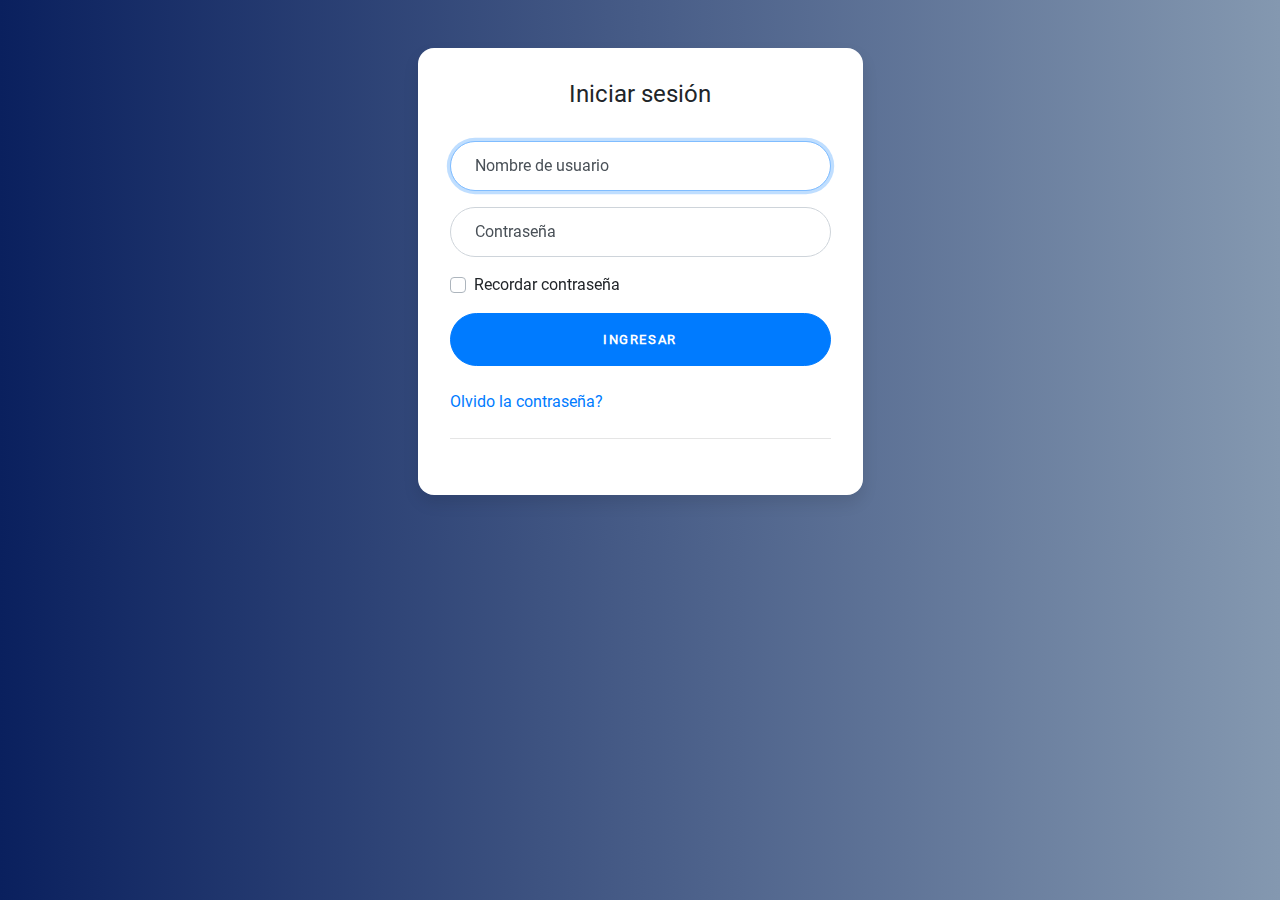
<file: InterfaceUsuario/login.html>
<!DOCTYPE html>
<html lang="en">
<head>
	<meta charset="UTF-8">
	<meta name="viewport" content="width=device-width, initial-scale=1, shrink-to-fit=no">
	<!-- Bootstrap core CSS -->
  	<link href="vendor/bootstrap/css/bootstrap.min.css" rel="stylesheet">
  	<!-- Custom styles for this template -->
  	<link href="css/login-style.css" rel="stylesheet">
  	<!-- font Awesome -->
  	<link href="css/all.css" rel="stylesheet">
	<title>Document</title>
</head>
<body>
  
  <div class="container">
    <div class="row">
      <div class="col-sm-9 col-md-7 col-lg-5 mx-auto">
        <div class="card card-signin my-5">
          <div class="card-body">
            <h5 class="card-title text-center">Iniciar sesión</h5>
            <form class="form-signin">
              <div class="form-label-group">
                <input type="text" id="inputEmail" class="form-control" placeholder="Nombre de usuario" required autofocus>
                <label for="inputEmail">Nombre de usuario</label>
              </div>

              <div class="form-label-group">
                <input type="password" id="inputPassword" class="form-control" placeholder="Contraseña" required>
                <label for="inputPassword">Contraseña</label>
              </div>

              <div class="custom-control custom-checkbox mb-3">
                <input type="checkbox" class="custom-control-input" id="customCheck1">
                <label class="custom-control-label" for="customCheck1">Recordar contraseña</label>
              </div>
              <button class="btn btn-lg btn-primary btn-block text-uppercase" type="submit">Ingresar</button>
              <br>
              <a href="#">Olvido la contraseña?</a>
              <hr class="my-4">
            </form>
          </div>
        </div>
      </div>
    </div>
  </div>

  <!-- Bootstrap core JavaScript -->
  <script src="vendor/jquery/jquery.min.js"></script>
  <script src="vendor/bootstrap/js/bootstrap.bundle.min.js"></script>
</body>
</html>
</file>
<file: InterfaceUsuario/css/login-style.css>
/*3. Tipo de letra - para transformar en otros formatos https://transfonter.org*/
@font-face {
    font-family: 'Roboto';
    src: url('../webfonts/Roboto-Regular.eot');
    src: url('../webfonts/Roboto-Regular.eot?#iefix') format('embedded-opentype'),
        url('../webfonts/Roboto-Regular.woff2') format('woff2'),
        url('../webfonts/Roboto-Regular.woff') format('woff'),
        url('../webfonts/Roboto-Regular.ttf') format('truetype'),
        url('../webfonts/Roboto-Regular.svg#Roboto-Regular') format('svg');
    font-weight: normal;
    font-style: normal;
    font-display: swap;
}

@font-face {
    font-family: 'RobotoLight';
    src: url('../webfonts/Roboto-Light.eot');
    src: url('../webfonts/Roboto-Light.eot?#iefix') format('embedded-opentype'),
        url('../webfonts/Roboto-Light.woff2') format('woff2'),
        url('../webfonts/Roboto-Light.woff') format('woff'),
        url('../webfonts/Roboto-Light.ttf') format('truetype'),
        url('../webfonts/Roboto-Light.svg#Roboto-Light') format('svg');
    font-weight: 300;
    font-style: normal;
    font-display: swap;
}

@font-face {
    font-family: 'RobotoBold';
    src: url('../webfonts/Roboto-Bold.eot');
    src: url('../webfonts/Roboto-Bold.eot?#iefix') format('embedded-opentype'),
        url('../webfonts/Roboto-Bold.woff2') format('woff2'),
        url('../webfonts/Roboto-Bold.woff') format('woff'),
        url('../webfonts/Roboto-Bold.ttf') format('truetype'),
        url('../webfonts/Roboto-Bold.svg#Roboto-Bold') format('svg');
    font-weight: bold;
    font-style: normal;
    font-display: swap;/*renderiza directamente la fuente https://developer.mozilla.org/es/docs/Web/CSS/@font-face/font-display*/
}
.font-roboto {
  font-family: 'Roboto';
}
.font-roboto-light {
  font-family: 'RobotoLight';
}
.font-roboto-bold {
  font-family: 'RobotoBold';
}
/*3.*/

body {
  overflow-x: hidden;
}

:root {
  --input-padding-x: 1.5rem;
  --input-padding-y: .75rem;
}

body {
  background: #007bff;
  background: linear-gradient(to right, #0a205e, #8498b0);
}

body, html {
  font-family: 'Roboto';
}

.card-signin {
  border: 0;
  border-radius: 1rem;
  box-shadow: 0 0.5rem 1rem 0 rgba(0, 0, 0, 0.1);
}

.card-signin .card-title {
  margin-bottom: 2rem;
  font-weight: 300;
  font-size: 1.5rem;
}

.card-signin .card-body {
  padding: 2rem;
}

.form-signin {
  width: 100%;
}

.form-signin .btn {
  font-size: 80%;
  border-radius: 5rem;
  letter-spacing: .1rem;
  font-weight: bold;
  padding: 1rem;
  transition: all 0.2s;
}

.form-label-group {
  position: relative;
  margin-bottom: 1rem;
}

.form-label-group input {
  height: auto;
  border-radius: 2rem;
}

.form-label-group>input,
.form-label-group>label {
  padding: var(--input-padding-y) var(--input-padding-x);
}

.form-label-group>label {
  position: absolute;
  top: 0;
  left: 0;
  display: block;
  width: 100%;
  margin-bottom: 0;
  /* Override default `<label>` margin */
  line-height: 1.5;
  color: #495057;
  border: 1px solid transparent;
  border-radius: .25rem;
  transition: all .1s ease-in-out;
}

.form-label-group input::-webkit-input-placeholder {
  color: transparent;
}

.form-label-group input:-ms-input-placeholder {
  color: transparent;
}

.form-label-group input::-ms-input-placeholder {
  color: transparent;
}

.form-label-group input::-moz-placeholder {
  color: transparent;
}

.form-label-group input::placeholder {
  color: transparent;
}

.form-label-group input:not(:placeholder-shown) {
  padding-top: calc(var(--input-padding-y) + var(--input-padding-y) * (2 / 3));
  padding-bottom: calc(var(--input-padding-y) / 3);
}

.form-label-group input:not(:placeholder-shown)~label {
  padding-top: calc(var(--input-padding-y) / 3);
  padding-bottom: calc(var(--input-padding-y) / 3);
  font-size: 12px;
  color: #777;
}

.btn-google {
  color: white;
  background-color: #ea4335;
}

.btn-facebook {
  color: white;
  background-color: #3b5998;
}

/* Fallback for Edge
-------------------------------------------------- */

@supports (-ms-ime-align: auto) {
  .form-label-group>label {
    display: none;
  }
  .form-label-group input::-ms-input-placeholder {
    color: #777;
  }
}

/* Fallback for IE
-------------------------------------------------- */

@media all and (-ms-high-contrast: none),
(-ms-high-contrast: active) {
  .form-label-group>label {
    display: none;
  }
  .form-label-group input:-ms-input-placeholder {
    color: #777;
  }
}
</file>
